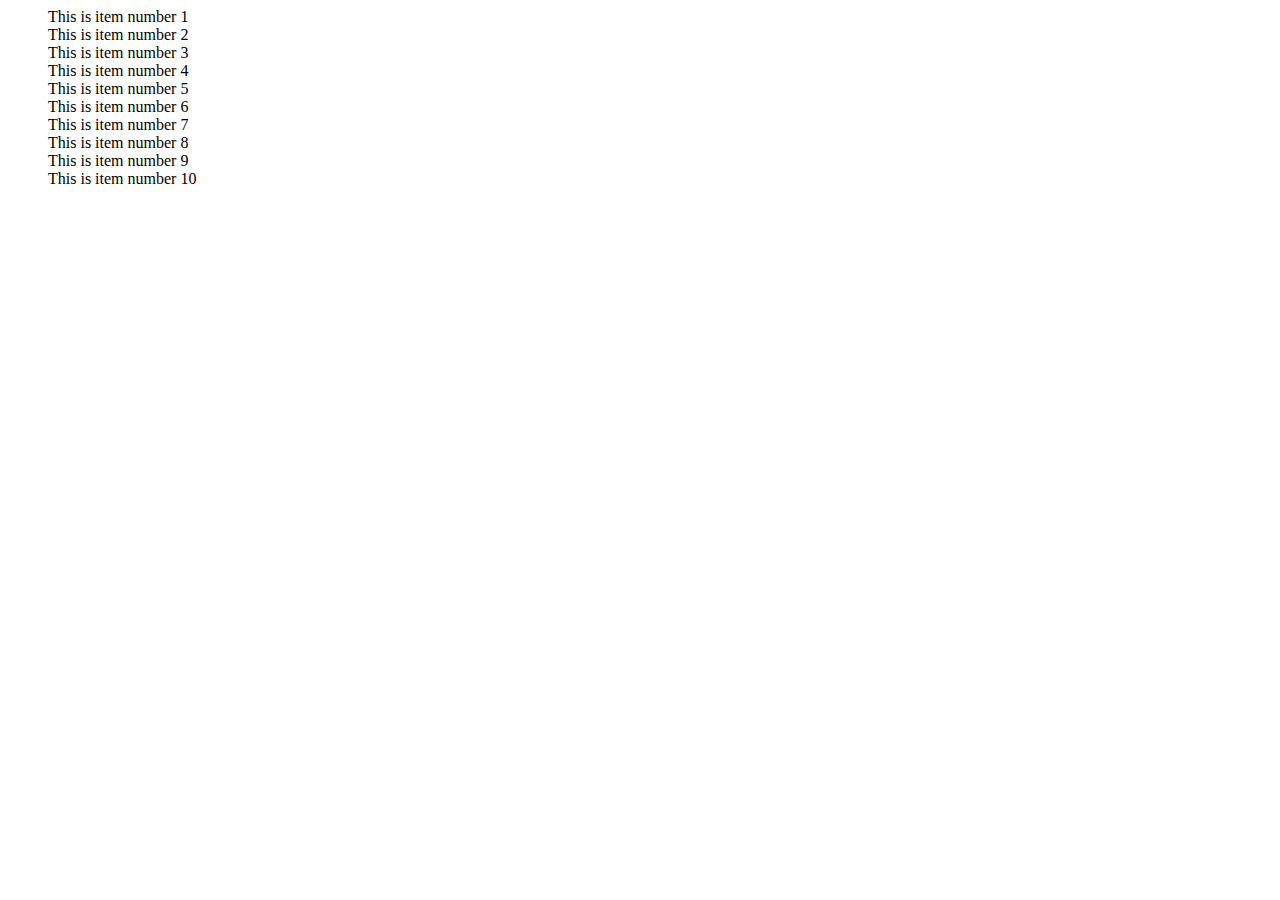
<file: new.html>
<html lang="en">
<head>
    <meta charset="UTF-8">
    <meta http-equiv="X-UA-Compatible" content="IE=edge">
    <meta name="viewport" content="width=device-width, initial-scale=1.0">
    <title>Document</title>
</head>
<body>
    <div>
        <ul>
            <li class="item1" style="list-style-type:none">This is item number 1</li>
            <li class="item2" style="list-style-type:none">This is item number 2</li>
            <li class="item3" style="list-style-type:none">This is item number 3</li>
            <li class="item4" style="list-style-type:none">This is item number 4</li>
            <li class="item5" style="list-style-type:none">This is item number 5</li>
            <li class="item6" style="list-style-type:none">This is item number 6</li>
            <li class="item7" style="list-style-type:none">This is item number 7</li>
            <li class="item8" style="list-style-type:none">This is item number 8</li>
            <li class="item9" style="list-style-type:none">This is item number 9</li>
            <li class="item10" style="list-style-type:none">This is item number 10</li>
        </ul>
    </div>
</body>
</html>
</file>
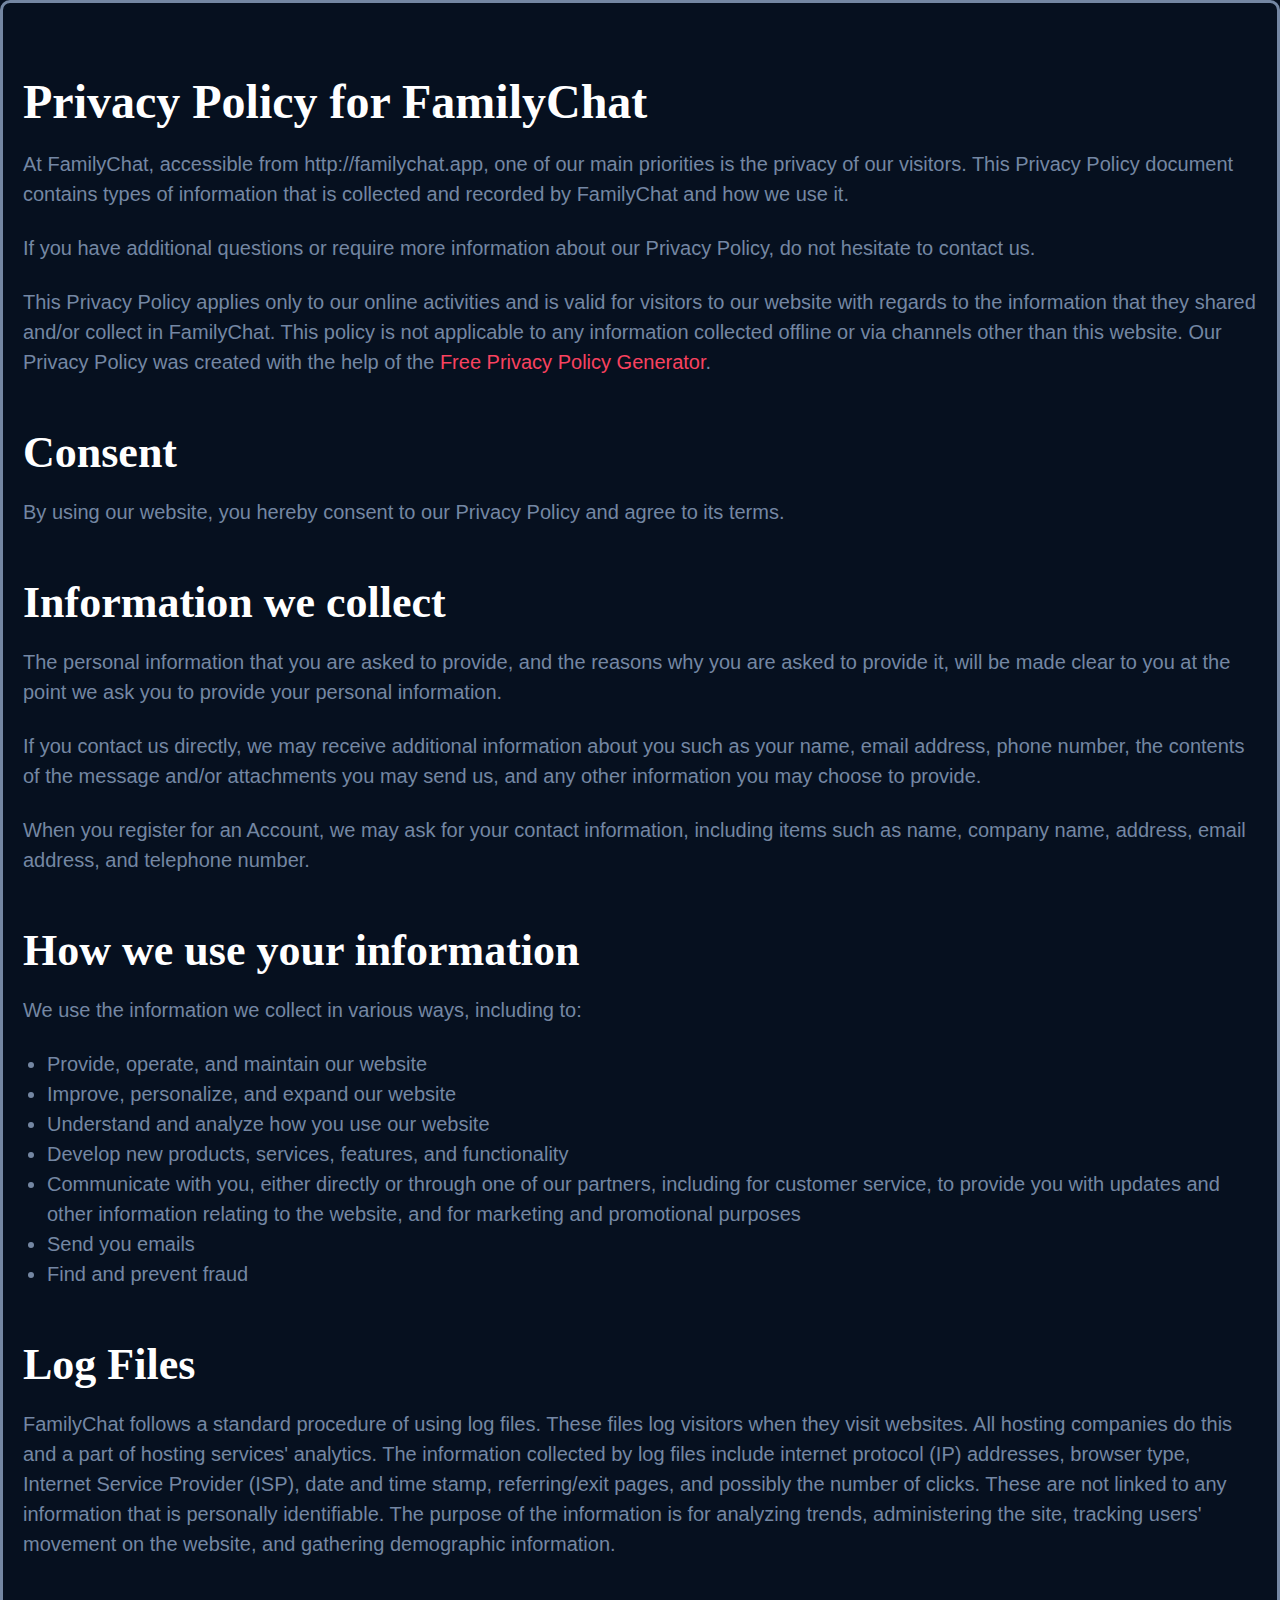
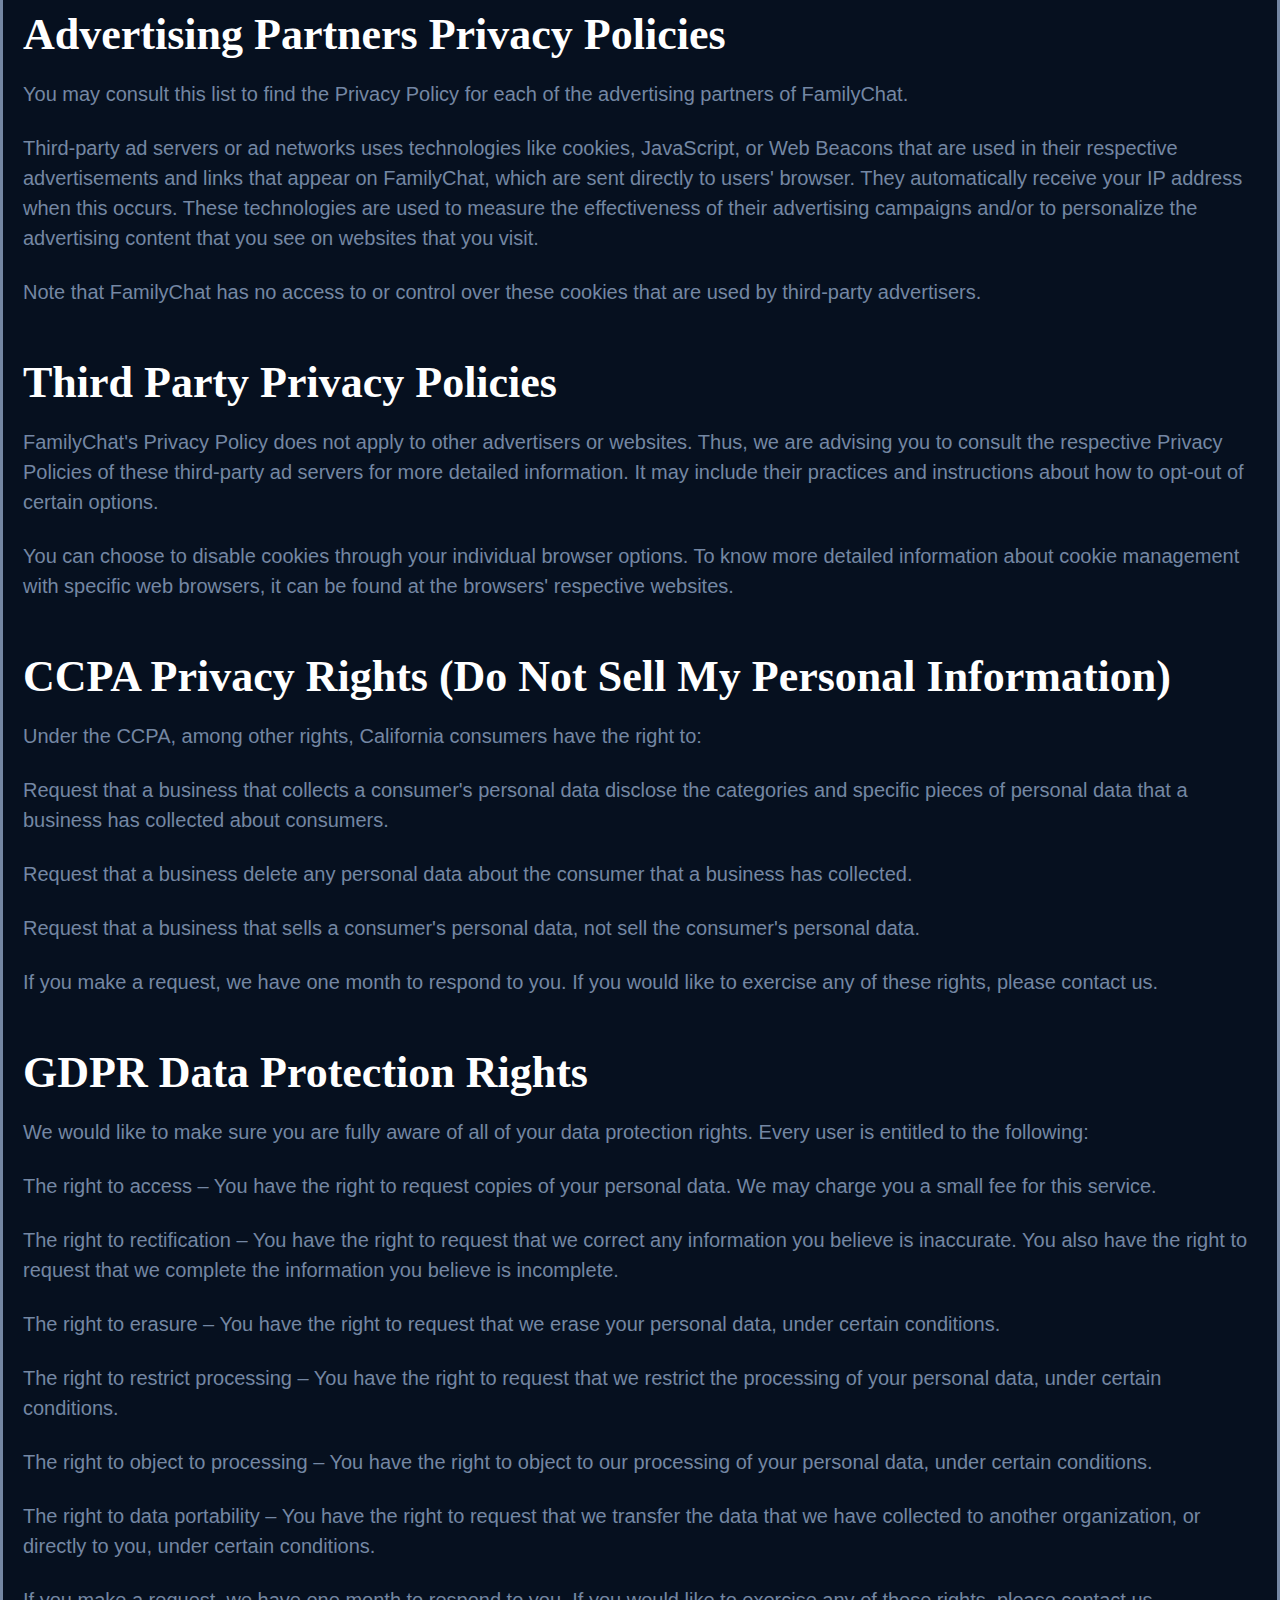
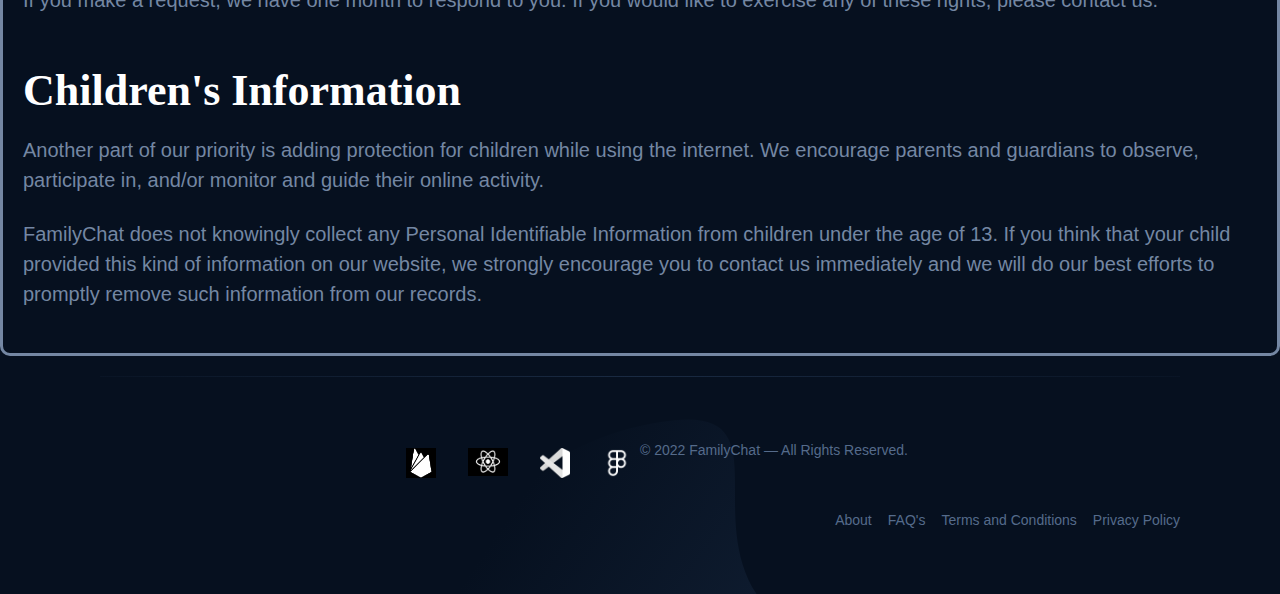
<file: privacy.html>
<!DOCTYPE html>
<html lang="en">

<head>
    <meta charset="UTF-8">
    <meta http-equiv="X-UA-Compatible" content="IE=edge">
    <meta name="viewport" content="width=device-width, initial-scale=1.0">
    <link rel="stylesheet" href="./css/style.css">
    <title>Pricavy Policy</title>

    <style>
        #sec {
            padding: 20px;
            border-radius: 10px;
            border-style: solid;

        }


        #myBtn {
            display: none;
            position: fixed;
            bottom: 20px;
            right: 30px;
            z-index: 99;
            font-size: 18px;
            border: none;
            outline: none;
            background-color:#A0AFCE;
            color: white;
            cursor: pointer;
            padding: 15px;
            border-radius: 4px;
        }

        #myBtn:hover {
            background-color: #555;
        }


        .arrow {
            border: solid black;
            border-width: 0 3px 3px 0px;
            border-radius: 50%;

            display: inline-block;
            padding: 3px;
            transform: rotate(45deg);
            -webkit-transform: rotate(45deg);
        }
    </style>



</head>

<body>

    <button onclick="topFunction()" id="myBtn" title="Go to top">^</button>


    <div class="body wrap" id="sec">

        <h1>Privacy Policy for FamilyChat</h1>

        <p>At FamilyChat, accessible from http://familychat.app, one of our main priorities is the privacy of our
            visitors. This Privacy Policy document contains types of information that is collected and recorded by
            FamilyChat and how we use it.</p>

        <p>If you have additional questions or require more information about our Privacy Policy, do not hesitate to
            contact us.</p>

        <p>This Privacy Policy applies only to our online activities and is valid for visitors to our website with
            regards to the information that they shared and/or collect in FamilyChat. This policy is not applicable to
            any information collected offline or via channels other than this website. Our Privacy Policy was created
            with the help of the <a href="https://www.privacypolicygenerator.info">Free Privacy Policy Generator</a>.
        </p>

        <h2>Consent</h2>

        <p>By using our website, you hereby consent to our Privacy Policy and agree to its terms.</p>

        <h2>Information we collect</h2>

        <p>The personal information that you are asked to provide, and the reasons why you are asked to provide it, will
            be made clear to you at the point we ask you to provide your personal information.</p>
        <p>If you contact us directly, we may receive additional information about you such as your name, email address,
            phone number, the contents of the message and/or attachments you may send us, and any other information you
            may choose to provide.</p>
        <p>When you register for an Account, we may ask for your contact information, including items such as name,
            company name, address, email address, and telephone number.</p>

        <h2>How we use your information</h2>

        <p>We use the information we collect in various ways, including to:</p>

        <ul>
            <li>Provide, operate, and maintain our website</li>
            <li>Improve, personalize, and expand our website</li>
            <li>Understand and analyze how you use our website</li>
            <li>Develop new products, services, features, and functionality</li>
            <li>Communicate with you, either directly or through one of our partners, including for customer service, to
                provide you with updates and other information relating to the website, and for marketing and
                promotional purposes</li>
            <li>Send you emails</li>
            <li>Find and prevent fraud</li>
        </ul>

        <h2>Log Files</h2>

        <p>FamilyChat follows a standard procedure of using log files. These files log visitors when they visit
            websites. All hosting companies do this and a part of hosting services' analytics. The information collected
            by log files include internet protocol (IP) addresses, browser type, Internet Service Provider (ISP), date
            and time stamp, referring/exit pages, and possibly the number of clicks. These are not linked to any
            information that is personally identifiable. The purpose of the information is for analyzing trends,
            administering the site, tracking users' movement on the website, and gathering demographic information.</p>




        <h2>Advertising Partners Privacy Policies</h2>

        <P>You may consult this list to find the Privacy Policy for each of the advertising partners of FamilyChat.</p>

        <p>Third-party ad servers or ad networks uses technologies like cookies, JavaScript, or Web Beacons that are
            used in their respective advertisements and links that appear on FamilyChat, which are sent directly to
            users' browser. They automatically receive your IP address when this occurs. These technologies are used to
            measure the effectiveness of their advertising campaigns and/or to personalize the advertising content that
            you see on websites that you visit.</p>

        <p>Note that FamilyChat has no access to or control over these cookies that are used by third-party advertisers.
        </p>

        <h2>Third Party Privacy Policies</h2>

        <p>FamilyChat's Privacy Policy does not apply to other advertisers or websites. Thus, we are advising you to
            consult the respective Privacy Policies of these third-party ad servers for more detailed information. It
            may include their practices and instructions about how to opt-out of certain options. </p>

        <p>You can choose to disable cookies through your individual browser options. To know more detailed information
            about cookie management with specific web browsers, it can be found at the browsers' respective websites.
        </p>

        <h2>CCPA Privacy Rights (Do Not Sell My Personal Information)</h2>

        <p>Under the CCPA, among other rights, California consumers have the right to:</p>
        <p>Request that a business that collects a consumer's personal data disclose the categories and specific pieces
            of personal data that a business has collected about consumers.</p>
        <p>Request that a business delete any personal data about the consumer that a business has collected.</p>
        <p>Request that a business that sells a consumer's personal data, not sell the consumer's personal data.</p>
        <p>If you make a request, we have one month to respond to you. If you would like to exercise any of these
            rights, please contact us.</p>

        <h2>GDPR Data Protection Rights</h2>

        <p>We would like to make sure you are fully aware of all of your data protection rights. Every user is entitled
            to the following:</p>
        <p>The right to access – You have the right to request copies of your personal data. We may charge you a small
            fee for this service.</p>
        <p>The right to rectification – You have the right to request that we correct any information you believe is
            inaccurate. You also have the right to request that we complete the information you believe is incomplete.
        </p>
        <p>The right to erasure – You have the right to request that we erase your personal data, under certain
            conditions.</p>
        <p>The right to restrict processing – You have the right to request that we restrict the processing of your
            personal data, under certain conditions.</p>
        <p>The right to object to processing – You have the right to object to our processing of your personal data,
            under certain conditions.</p>
        <p>The right to data portability – You have the right to request that we transfer the data that we have
            collected to another organization, or directly to you, under certain conditions.</p>
        <p>If you make a request, we have one month to respond to you. If you would like to exercise any of these
            rights, please contact us.</p>

        <h2>Children's Information</h2>

        <p>Another part of our priority is adding protection for children while using the internet. We encourage parents
            and guardians to observe, participate in, and/or monitor and guide their online activity.</p>

        <p>FamilyChat does not knowingly collect any Personal Identifiable Information from children under the age of
            13. If you think that your child provided this kind of information on our website, we strongly encourage you
            to contact us immediately and we will do our best efforts to promptly remove such information from our
            records.</p>


    </div>




    <footer class="site-footer">
        <div class="container">
            <div class="site-footer-inner has-top-divider">

                <ul class="footer-links list-reset">
                    <li>
                        <a href="./index.html">About</a>
                    </li>
                    
                    <li>
                        <a href="./index.html#FAQ">FAQ's</a>
                    </li>
                    <li>
                        <a href="./terms.html">Terms and Conditions</a>
                    </li>
                    <li>
                        <a href="./privacy.html">Privacy Policy</a>
                    </li>
                    
                    
                </ul>
                <ul class="footer-social-links list-reset">
                    <li>
                        <a href="#">
                            <img width='30' src="./images/firebase.png">
                        </a>
                    </li>
                    <li>
                        <a href="#">
                            <img width='40' src="./images/rn.png">
                        </a>
                    </li>
                    <li>
                        <a href="#">
                            <img width='30' src="./images/vsCode.png">
                        </a>
                    </li>
                    <li>
                        <a href="#">
                            <img width='30' src="./images/figma.png">
                        </a>
                    </li>
                </ul>
                <div class="footer-copyright">&copy; 2022 FamilyChat — All Rights Reserved.</div>
            </div>
        </div>
    </footer>
</body>

</html>

<script>
    //Get the button
    var mybutton = document.querySelector("#myBtn");

    // When the user scrolls down 20px from the top of the document, show the button
    window.onscroll = function () { scrollFunction() };

    function scrollFunction() {
        if (document.body.scrollTop > 20 || document.documentElement.scrollTop > 20) {
            mybutton.style.display = "block";
        } else {
            mybutton.style.display = "none";
        }
    }

    // When the user clicks on the button, scroll to the top of the document
    function topFunction() {
        document.body.scrollTop = 0;
        document.documentElement.scrollTop = 0;
    }
</script>
</file>
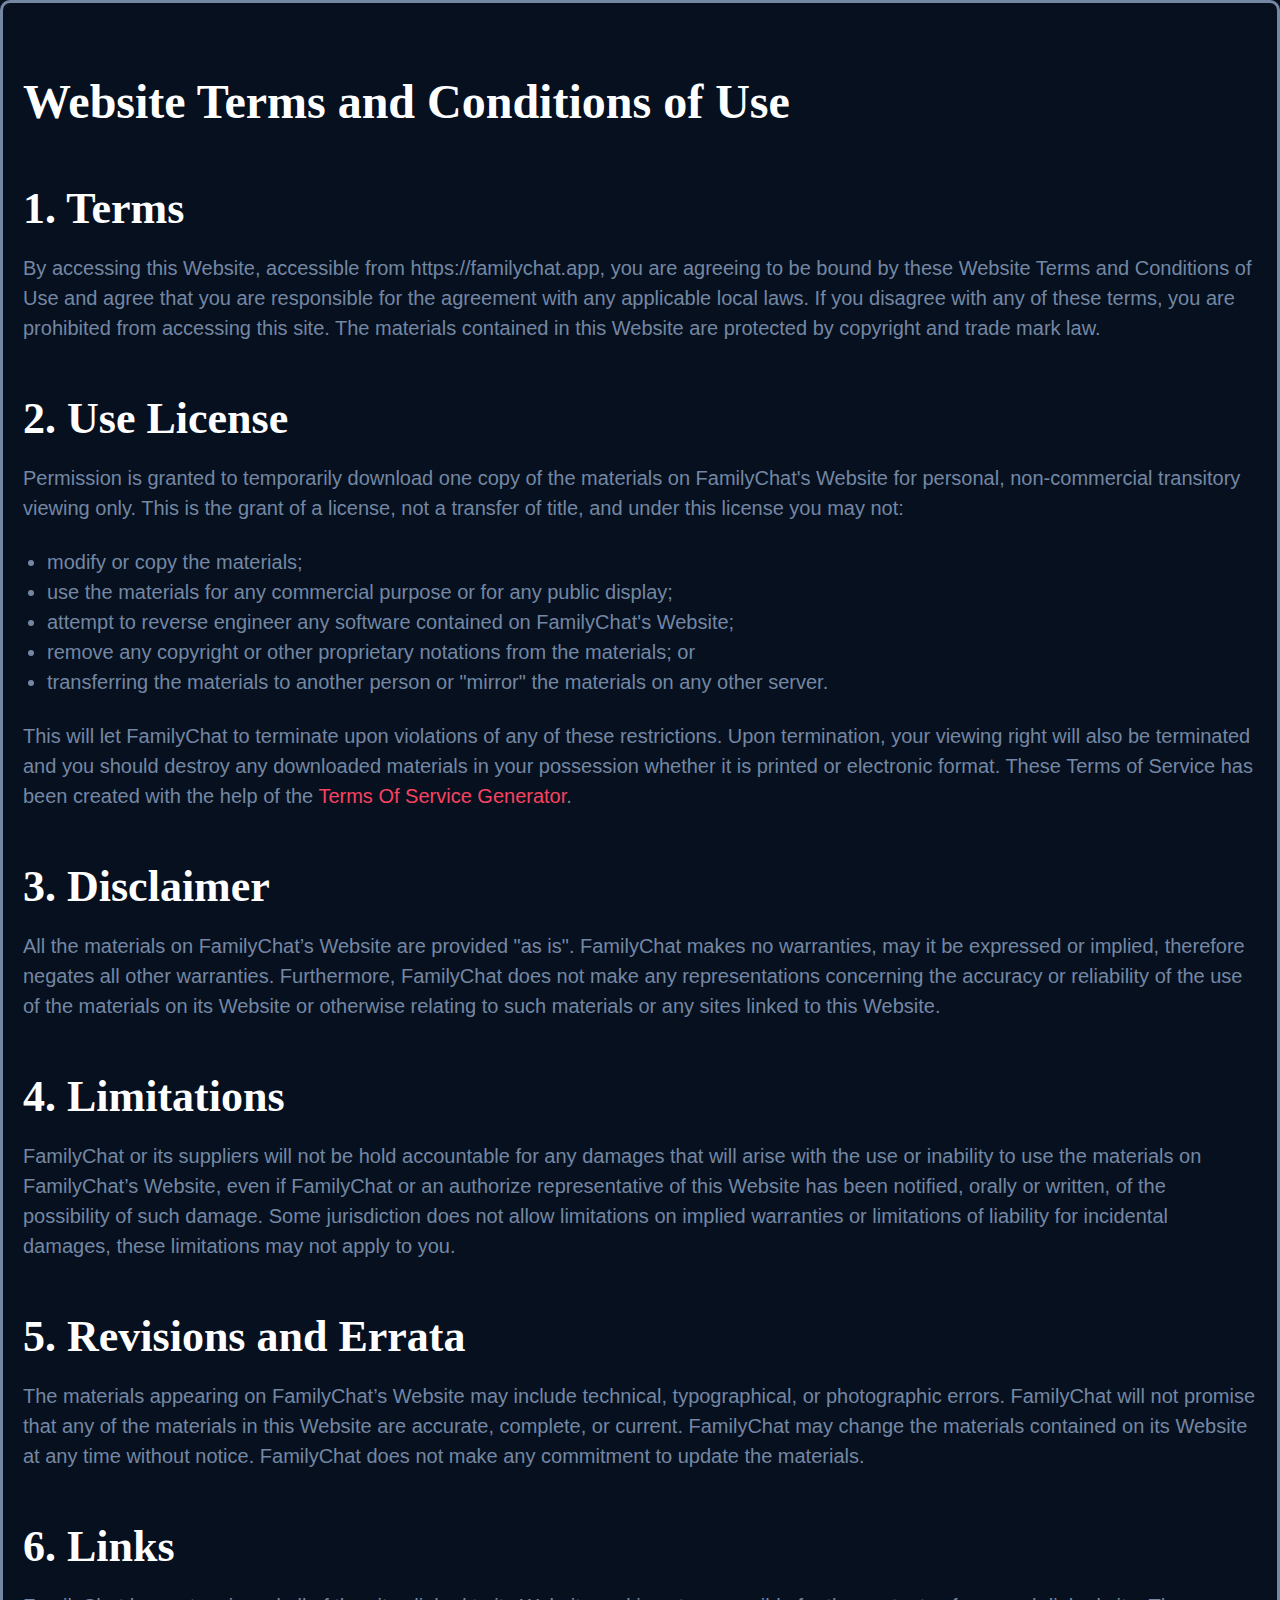
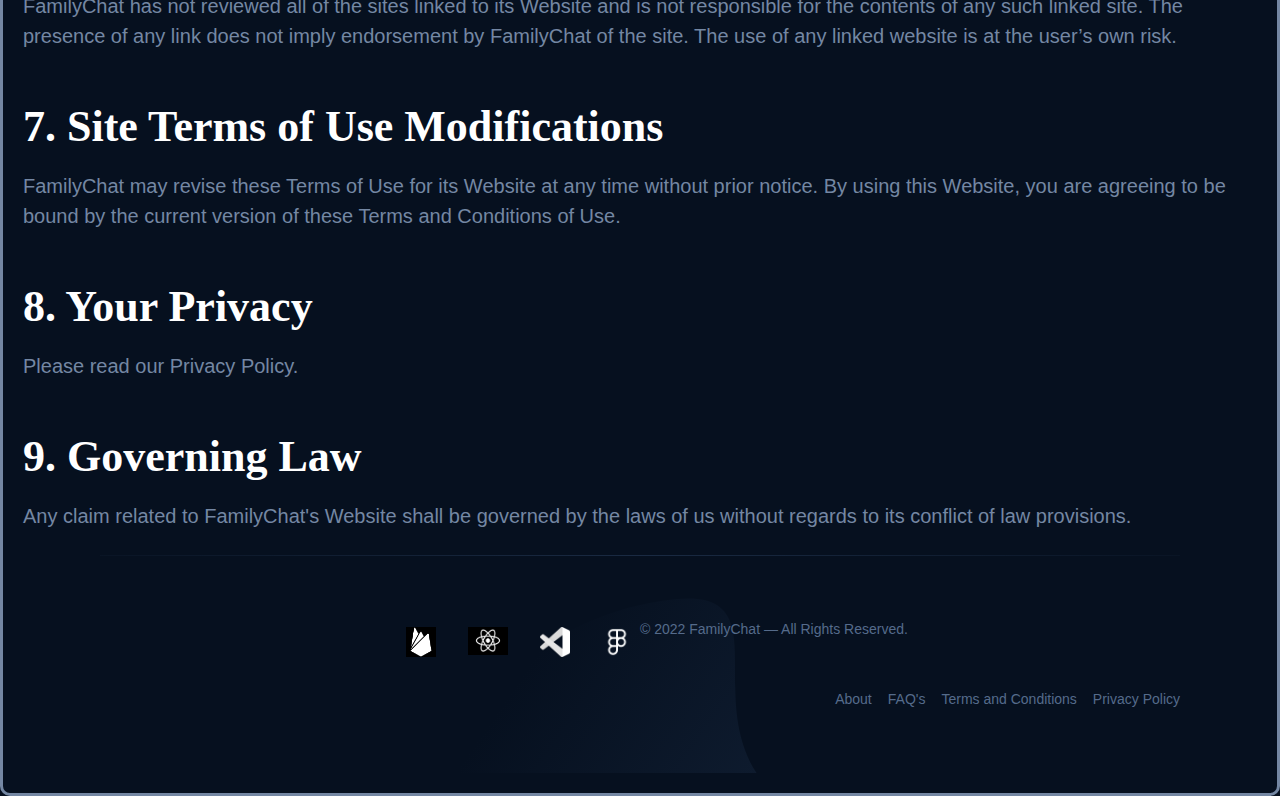
<file: terms.html>
<!DOCTYPE html>
<html lang="en">
<head>
    <meta charset="UTF-8">
    <meta http-equiv="X-UA-Compatible" content="IE=edge">
    <meta name="viewport" content="width=device-width, initial-scale=1.0">
    <link rel="stylesheet" href="./css/style.css">
    <title>Terms and Conditions</title>




    <style>
        #sec {
            padding: 20px;
            border-radius: 10px;
            border-style: solid;

        }


        #myBtn {
            display: none;
            position: fixed;
            bottom: 20px;
            right: 30px;
            z-index: 99;
            font-size: 18px;
            border: none;
            outline: none;
            background-color:#A0AFCE;
            color: white;
            cursor: pointer;
            padding: 15px;
            border-radius: 4px;
        }

        #myBtn:hover {
            background-color: #555;
        }


        .arrow {
            border: solid black;
            border-width: 0 3px 3px 0px;
            /* border-radius: 50%; */

            display: inline-block;
            padding: 3px;
            transform: rotate(45deg);
            -webkit-transform: rotate(45deg);
        }
    </style>
</head>
<body>
    

    <button onclick="topFunction()"  id="myBtn" title="Go to top">^</button>


    <div class="body wrap" id="sec">


    <h1>Website Terms and Conditions of Use</h1>

    <h2>1. Terms</h2>
    
    <p>By accessing this Website, accessible from https://familychat.app, you are agreeing to be bound by these Website Terms and Conditions of Use and agree that you are responsible for the agreement with any applicable local laws. If you disagree with any of these terms, you are prohibited from accessing this site. The materials contained in this Website are protected by copyright and trade mark law.</p>
    
    <h2>2. Use License</h2>
    
    <p>Permission is granted to temporarily download one copy of the materials on FamilyChat's Website for personal, non-commercial transitory viewing only. This is the grant of a license, not a transfer of title, and under this license you may not:</p>
    
    <ul>
        <li>modify or copy the materials;</li>
        <li>use the materials for any commercial purpose or for any public display;</li>
        <li>attempt to reverse engineer any software contained on FamilyChat's Website;</li>
        <li>remove any copyright or other proprietary notations from the materials; or</li>
        <li>transferring the materials to another person or "mirror" the materials on any other server.</li>
    </ul>
    
    <p>This will let FamilyChat to terminate upon violations of any of these restrictions. Upon termination, your viewing right will also be terminated and you should destroy any downloaded materials in your possession whether it is printed or electronic format. These Terms of Service has been created with the help of the <a href="https://www.termsofservicegenerator.net">Terms Of Service Generator</a>.</p>
    
    <h2>3. Disclaimer</h2>
    
    <p>All the materials on FamilyChat’s Website are provided "as is". FamilyChat makes no warranties, may it be expressed or implied, therefore negates all other warranties. Furthermore, FamilyChat does not make any representations concerning the accuracy or reliability of the use of the materials on its Website or otherwise relating to such materials or any sites linked to this Website.</p>
    
    <h2>4. Limitations</h2>
    
    <p>FamilyChat or its suppliers will not be hold accountable for any damages that will arise with the use or inability to use the materials on FamilyChat’s Website, even if FamilyChat or an authorize representative of this Website has been notified, orally or written, of the possibility of such damage. Some jurisdiction does not allow limitations on implied warranties or limitations of liability for incidental damages, these limitations may not apply to you.</p>
    
    <h2>5. Revisions and Errata</h2>
    
    <p>The materials appearing on FamilyChat’s Website may include technical, typographical, or photographic errors. FamilyChat will not promise that any of the materials in this Website are accurate, complete, or current. FamilyChat may change the materials contained on its Website at any time without notice. FamilyChat does not make any commitment to update the materials.</p>
    
    <h2>6. Links</h2>
    
    <p>FamilyChat has not reviewed all of the sites linked to its Website and is not responsible for the contents of any such linked site. The presence of any link does not imply endorsement by FamilyChat of the site. The use of any linked website is at the user’s own risk.</p>
    
    <h2>7. Site Terms of Use Modifications</h2>
    
    <p>FamilyChat may revise these Terms of Use for its Website at any time without prior notice. By using this Website, you are agreeing to be bound by the current version of these Terms and Conditions of Use.</p>
    
    <h2>8. Your Privacy</h2>
    
    <p>Please read our Privacy Policy.</p>
    
    <h2>9. Governing Law</h2>
    
    <p>Any claim related to FamilyChat's Website shall be governed by the laws of us without regards to its conflict of law provisions.</p>
    
    

    <footer class="site-footer">
			<div class="container">
				<div class="site-footer-inner has-top-divider">

					<ul class="footer-links list-reset">
						<li>
							<a href="./index.html">About</a>
						</li>
						
						<li>
							<a href="./index.html#FAQ">FAQ's</a>
						</li>
						<li>
							<a href="./terms.html">Terms and Conditions</a>
						</li>
						<li>
							<a href="./privacy.html">Privacy Policy</a>
						</li>
						
						
					</ul>
					<ul class="footer-social-links list-reset">
						<li>
							<a href="#">
								<img width='30' src="./images/firebase.png">
							</a>
						</li>
						<li>
							<a href="#">
								<img width='40' src="./images/rn.png">
							</a>
						</li>
						<li>
							<a href="#">
								<img width='30' src="./images/vsCode.png">
							</a>
						</li>
						<li>
							<a href="#">
								<img width='30' src="./images/figma.png">
							</a>
						</li>
					</ul>
					<div class="footer-copyright">&copy; 2022 FamilyChat — All Rights Reserved.</div>
				</div>
			</div>
		</footer>
    </div>
</body>
</html>


<script>
    //Get the button
    var mybutton = document.querySelector("#myBtn");

    // When the user scrolls down 20px from the top of the document, show the button
    window.onscroll = function () { scrollFunction() };

    function scrollFunction() {
        if (document.body.scrollTop > 20 || document.documentElement.scrollTop > 20) {
            mybutton.style.display = "block";
        } else {
            mybutton.style.display = "none";
        }
    }

    // When the user clicks on the button, scroll to the top of the document
    function topFunction() {
        document.body.scrollTop = 0;
        document.documentElement.scrollTop = 0;
    }
</script>
</file>
<file: css/style.css>
html{line-height:1.15;-ms-text-size-adjust:100%;-webkit-text-size-adjust:100%}body{margin:0}article,aside,footer,header,nav,section{display:block}h1{font-size:2em;margin:0.67em 0}figcaption,figure,main{display:block}figure{margin:1em 40px}hr{box-sizing:content-box;height:0;overflow:visible}pre{font-family:monospace, monospace;font-size:1em}a{background-color:transparent;-webkit-text-decoration-skip:objects}abbr[title]{border-bottom:none;text-decoration:underline;-webkit-text-decoration:underline dotted;text-decoration:underline dotted}b,strong{font-weight:inherit}b,strong{font-weight:bolder}code,kbd,samp{font-family:monospace, monospace;font-size:1em}dfn{font-style:italic}mark{background-color:#ff0;color:#000}small{font-size:80%}sub,sup{font-size:75%;line-height:0;position:relative;vertical-align:baseline}sub{bottom:-0.25em}sup{top:-0.5em}audio,video{display:inline-block}audio:not([controls]){display:none;height:0}img{border-style:none}svg:not(:root){overflow:hidden}button,input,optgroup,select,textarea{font-family:sans-serif;font-size:100%;line-height:1.15;margin:0}button,input{overflow:visible}button,select{text-transform:none}button,html [type="button"],[type="reset"],[type="submit"]{-webkit-appearance:button}button::-moz-focus-inner,[type="button"]::-moz-focus-inner,[type="reset"]::-moz-focus-inner,[type="submit"]::-moz-focus-inner{border-style:none;padding:0}button:-moz-focusring,[type="button"]:-moz-focusring,[type="reset"]:-moz-focusring,[type="submit"]:-moz-focusring{outline:1px dotted ButtonText}fieldset{padding:0.35em 0.75em 0.625em}legend{box-sizing:border-box;color:inherit;display:table;max-width:100%;padding:0;white-space:normal}progress{display:inline-block;vertical-align:baseline}textarea{overflow:auto}[type="checkbox"],[type="radio"]{box-sizing:border-box;padding:0}[type="number"]::-webkit-inner-spin-button,[type="number"]::-webkit-outer-spin-button{height:auto}[type="search"]{-webkit-appearance:textfield;outline-offset:-2px}[type="search"]::-webkit-search-cancel-button,[type="search"]::-webkit-search-decoration{-webkit-appearance:none}::-webkit-file-upload-button{-webkit-appearance:button;font:inherit}details,menu{display:block}summary{display:list-item}canvas{display:inline-block}template{display:none}[hidden]{display:none}html{box-sizing:border-box}*,*:before,*:after{box-sizing:inherit}body{background:#06101F;-moz-osx-font-smoothing:grayscale;-webkit-font-smoothing:antialiased}hr{border:0;display:block;height:1px;background:#273C5A;background:linear-gradient(to right, rgba(39,60,90,0.1) 0, rgba(39,60,90,0.6) 50%, rgba(39,60,90,0.1) 100%);margin-top:24px;margin-bottom:24px}ul,ol{margin-top:0;margin-bottom:24px;padding-left:24px}ul{list-style:disc}ol{list-style:decimal}li>ul,li>ol{margin-bottom:0}dl{margin-top:0;margin-bottom:24px}dt{font-weight:700}dd{margin-left:24px;margin-bottom:24px}img{height:auto;max-width:100%;vertical-align:middle}figure{margin:24px 0}figcaption{font-size:16px;line-height:24px;padding:8px 0}img,svg{display:block}table{border-collapse:collapse;margin-bottom:24px;width:100%}tr{border-bottom:1px solid #273C5A}th{text-align:left}th,td{padding:10px 16px}th:first-child,td:first-child{padding-left:0}th:last-child,td:last-child{padding-right:0}html{font-size:20px;line-height:30px}body{color:#7487A3;font-size:1rem}body,button,input,select,textarea{font-family:"Heebo", sans-serif}a{color:#F9425F;text-decoration:none}a:hover,a:active{outline:0;text-decoration:underline}h1,h2,h3,h4,h5,h6,.h1,.h2,.h3,.h4,.h5,.h6{clear:both;color:#fff;font-family:"Playfair Display", serif;font-weight:700}h1,.h1{font-size:44px;line-height:56px;letter-spacing:0px}@media (min-width: 641px){h1,.h1{font-size:48px;line-height:62px;letter-spacing:0px}}h2,.h2{font-size:40px;line-height:52px;letter-spacing:0px}@media (min-width: 641px){h2,.h2{font-size:44px;line-height:56px;letter-spacing:0px}}h3,.h3,blockquote{font-size:24px;line-height:34px;letter-spacing:-0.1px}h4,h5,h6,.h4,.h5,.h6{font-size:20px;line-height:30px;letter-spacing:-0.1px}@media (max-width: 640px){.h1-mobile{font-size:44px;line-height:56px;letter-spacing:0px}.h2-mobile{font-size:40px;line-height:52px;letter-spacing:0px}.h3-mobile{font-size:24px;line-height:34px;letter-spacing:-0.1px}.h4-mobile,.h5-mobile,.h6-mobile{font-size:20px;line-height:30px;letter-spacing:-0.1px}}.text-light h1,.text-light h2,.text-light h3,.text-light h4,.text-light h5,.text-light h6,.text-light .h1,.text-light .h2,.text-light .h3,.text-light .h4,.text-light .h5,.text-light .h6{color:!important}.text-sm{font-size:18px;line-height:27px;letter-spacing:-0.1px}.text-xs{font-size:16px;line-height:24px;letter-spacing:-0.1px}h1,h2,.h1,.h2{margin-top:48px;margin-bottom:16px}h3,.h3{margin-top:36px;margin-bottom:12px}h4,h5,h6,.h4,.h5,.h6{margin-top:24px;margin-bottom:4px}p{margin-top:0;margin-bottom:24px}dfn,cite,em,i{font-style:italic}blockquote{color:#556B8B;font-style:italic;margin-top:24px;margin-bottom:24px;margin-left:24px}blockquote::before{content:"\201C"}blockquote::after{content:"\201D"}blockquote p{display:inline}address{color:#7487A3;border-width:1px 0;border-style:solid;border-color:#273C5A;padding:24px 0;margin:0 0 24px}pre,pre h1,pre h2,pre h3,pre h4,pre h5,pre h6,pre .h1,pre .h2,pre .h3,pre .h4,pre .h5,pre .h6{font-family:"Courier 10 Pitch", Courier, monospace}pre,code,kbd,tt,var{background:#1D304B}pre{font-size:16px;line-height:24px;margin-bottom:1.6em;max-width:100%;overflow:auto;padding:24px;margin-top:24px;margin-bottom:24px}code,kbd,tt,var{font-family:Monaco, Consolas, "Andale Mono", "DejaVu Sans Mono", monospace;font-size:16px;padding:2px 4px}abbr,acronym{cursor:help}mark,ins{text-decoration:none}small{font-size:18px;line-height:27px;letter-spacing:-0.1px}b,strong{font-weight:700}button,input,select,textarea,label{font-size:20px;line-height:30px}.container,.container-sm{width:100%;margin:0 auto;padding-left:16px;padding-right:16px}@media (min-width: 481px){.container,.container-sm{padding-left:24px;padding-right:24px}}.container{max-width:1128px}.container-sm{max-width:848px}.container .container-sm{max-width:800px;padding-left:0;padding-right:0}.screen-reader-text{clip:rect(1px, 1px, 1px, 1px);position:absolute !important;height:1px;width:1px;overflow:hidden;word-wrap:normal !important}.screen-reader-text:focus{border-radius:2px;box-shadow:0 0 2px 2px rgba(0,0,0,0.6);clip:auto !important;display:block;font-size:14px;letter-spacing:0px;font-weight:700;line-height:16px;text-decoration:none;text-transform:uppercase;background-color:#06101F;color:#F9425F !important;border:none;height:auto;left:8px;padding:16px 32px;top:8px;width:auto;z-index:100000}.list-reset{list-style:none;padding:0}.text-left{text-align:left}.text-center{text-align:center}.text-right{text-align:right}.text-primary{color:#F9425F}.text-secondary{color:#47A1F9}.has-top-divider{position:relative}.has-top-divider::before{content:'';position:absolute;top:0;left:0;width:100%;display:block;height:1px;background:#273C5A;background:linear-gradient(to right, rgba(39,60,90,0.1) 0, rgba(39,60,90,0.6) 50%, rgba(39,60,90,0.1) 100%)}.has-bottom-divider{position:relative}.has-bottom-divider::after{content:'';position:absolute;bottom:0;left:0;width:100%;display:block;height:1px;background:#273C5A;background:linear-gradient(to right, rgba(39,60,90,0.1) 0, rgba(39,60,90,0.6) 50%, rgba(39,60,90,0.1) 100%)}.m-0{margin:0}.mt-0{margin-top:0}.mr-0{margin-right:0}.mb-0{margin-bottom:0}.ml-0{margin-left:0}.m-8{margin:8px}.mt-8{margin-top:8px}.mr-8{margin-right:8px}.mb-8{margin-bottom:8px}.ml-8{margin-left:8px}.m-16{margin:16px}.mt-16{margin-top:16px}.mr-16{margin-right:16px}.mb-16{margin-bottom:16px}.ml-16{margin-left:16px}.m-24{margin:24px}.mt-24{margin-top:24px}.mr-24{margin-right:24px}.mb-24{margin-bottom:24px}.ml-24{margin-left:24px}.m-32{margin:32px}.mt-32{margin-top:32px}.mr-32{margin-right:32px}.mb-32{margin-bottom:32px}.ml-32{margin-left:32px}.m-40{margin:40px}.mt-40{margin-top:40px}.mr-40{margin-right:40px}.mb-40{margin-bottom:40px}.ml-40{margin-left:40px}.m-48{margin:48px}.mt-48{margin-top:48px}.mr-48{margin-right:48px}.mb-48{margin-bottom:48px}.ml-48{margin-left:48px}.m-56{margin:56px}.mt-56{margin-top:56px}.mr-56{margin-right:56px}.mb-56{margin-bottom:56px}.ml-56{margin-left:56px}.m-64{margin:64px}.mt-64{margin-top:64px}.mr-64{margin-right:64px}.mb-64{margin-bottom:64px}.ml-64{margin-left:64px}.p-0{padding:0}.pt-0{padding-top:0}.pr-0{padding-right:0}.pb-0{padding-bottom:0}.pl-0{padding-left:0}.p-8{padding:8px}.pt-8{padding-top:8px}.pr-8{padding-right:8px}.pb-8{padding-bottom:8px}.pl-8{padding-left:8px}.p-16{padding:16px}.pt-16{padding-top:16px}.pr-16{padding-right:16px}.pb-16{padding-bottom:16px}.pl-16{padding-left:16px}.p-24{padding:24px}.pt-24{padding-top:24px}.pr-24{padding-right:24px}.pb-24{padding-bottom:24px}.pl-24{padding-left:24px}.p-32{padding:32px}.pt-32{padding-top:32px}.pr-32{padding-right:32px}.pb-32{padding-bottom:32px}.pl-32{padding-left:32px}.p-40{padding:40px}.pt-40{padding-top:40px}.pr-40{padding-right:40px}.pb-40{padding-bottom:40px}.pl-40{padding-left:40px}.p-48{padding:48px}.pt-48{padding-top:48px}.pr-48{padding-right:48px}.pb-48{padding-bottom:48px}.pl-48{padding-left:48px}.p-56{padding:56px}.pt-56{padding-top:56px}.pr-56{padding-right:56px}.pb-56{padding-bottom:56px}.pl-56{padding-left:56px}.p-64{padding:64px}.pt-64{padding-top:64px}.pr-64{padding-right:64px}.pb-64{padding-bottom:64px}.pl-64{padding-left:64px}.sr .has-animations .is-revealing{visibility:hidden}.input,.textarea{background-color:#fff;border-width:1px;border-style:solid;border-color:#273C5A;border-radius:2px;color:#7487A3;max-width:100%;width:100%}.input::-webkit-input-placeholder,.textarea::-webkit-input-placeholder{color:#556B8B}.input:-ms-input-placeholder,.textarea:-ms-input-placeholder{color:#556B8B}.input::-ms-input-placeholder,.textarea::-ms-input-placeholder{color:#556B8B}.input::placeholder,.textarea::placeholder{color:#556B8B}.input::-ms-input-placeholder,.textarea::-ms-input-placeholder{color:#556B8B}.input:-ms-input-placeholder,.textarea:-ms-input-placeholder{color:#556B8B}.input:hover,.textarea:hover{border-color:#1f3048}.input:active,.input:focus,.textarea:active,.textarea:focus{outline:none;border-color:#273C5A}.input[disabled],.textarea[disabled]{cursor:not-allowed;background-color:#1D304B;border-color:#1D304B}.input{-moz-appearance:none;-webkit-appearance:none;font-size:16px;letter-spacing:-0.1px;line-height:20px;padding:13px 16px;height:48px;box-shadow:none}.input .inline-input{display:inline;width:auto}.textarea{display:block;min-width:100%;resize:vertical}.textarea .inline-textarea{display:inline;width:auto}.field-grouped>.control:not(:last-child){margin-bottom:8px}@media (min-width: 641px){.field-grouped{display:flex}.field-grouped>.control{flex-shrink:0}.field-grouped>.control.control-expanded{flex-grow:1;flex-shrink:1}.field-grouped>.control:not(:last-child){margin-bottom:0;margin-right:8px}}.button{display:inline-flex;font-size:14px;letter-spacing:0px;font-weight:700;line-height:16px;text-decoration:none !important;text-transform:uppercase;background-color:#273C5A;color:#fff !important;border:none;border-radius:2px;cursor:pointer;justify-content:center;padding:16px 32px;height:48px;text-align:center;white-space:nowrap}.button:hover{background:#293e5e}.button:active{outline:0}.button::before{border-radius:2px}.button-shadow{position:relative}.button-shadow::before{content:'';position:absolute;top:0;right:0;bottom:0;left:0;box-shadow:0 8px 24px rgba(6,16,31,0.25);mix-blend-mode:multiply;transition:box-shadow .15s ease}.button-shadow:hover::before{box-shadow:0 8px 24px rgba(6,16,31,0.35)}.button-sm{padding:8px 24px;height:32px}.button-sm.button-shadow::before{box-shadow:0 4px 16px rgba(6,16,31,0.25)}.button-sm.button-shadow:hover::before{box-shadow:0 4px 16px rgba(6,16,31,0.35)}.button-primary{background-color:#F9425F}.button-primary:hover{background:#f94763}.button-primary.button-shadow::before{box-shadow:0 8px 16px rgba(249,66,95,0.25);mix-blend-mode:normal}.button-primary.button-shadow:hover::before{box-shadow:0 8px 16px rgba(249,66,95,0.35)}.button-primary .button-sm.button-shadow::before{box-shadow:0 4px 16px rgba(249,66,95,0.25)}.button-primary .button-sm.button-shadow:hover::before{box-shadow:0 4px 16px rgba(249,66,95,0.35)}.button-block{display:flex}.site-header{position:relative;padding:24px 0}.site-header::before{content:'';position:absolute;right:0;top:0;width:373px;height:509px;background-image:url([data-uri])}.site-header-inner{position:relative;display:flex;justify-content:space-between;align-items:center}.header-links{display:inline-flex}.header-links li{display:inline-flex}.header-links a:not(.button){font-size:16px;line-height:24px;letter-spacing:-0.1px;font-weight:700;text-transform:uppercase;text-decoration:none;line-height:16px;padding:8px 24px}@media (min-width: 641px){.site-header::before{display:none}}.hero{text-align:center;padding-top:48px;padding-bottom:24px}.hero-copy{position:relative}.hero-paragraph{margin-bottom:32px}.hero-app{position:relative}.hero-app-illustration{position:absolute;top:-358px;left:calc(50% - 436px);pointer-events:none}.hero-app-dots{display:none;position:absolute}.hero-app-dots-1{top:15px;left:-108px}.hero-app-dots-2{bottom:100px;left:320px}.device-mockup{position:relative;width:350px;height:auto;margin:0 auto;visibility:hidden;opacity:0;-webkit-transform:translateY(40px);transform:translateY(40px);transition:opacity 0.6s cubic-bezier(0.5, -0.01, 0, 1.005),-webkit-transform 0.6s cubic-bezier(0.5, -0.01, 0, 1.005);transition:opacity 0.6s cubic-bezier(0.5, -0.01, 0, 1.005),transform 0.6s cubic-bezier(0.5, -0.01, 0, 1.005);transition:opacity 0.6s cubic-bezier(0.5, -0.01, 0, 1.005),transform 0.6s cubic-bezier(0.5, -0.01, 0, 1.005),-webkit-transform 0.6s cubic-bezier(0.5, -0.01, 0, 1.005)}.device-mockup.has-loaded{visibility:visible;opacity:1;-webkit-transform:translateY(0);transform:translateY(0)}.hero-cta{max-width:400px;margin-left:auto;margin-right:auto;margin-bottom:40px}@media (max-width: 639px){.hero-cta .button{display:flex}.hero-cta .button+.button{margin-top:16px}.hero-shape-top{display:none}}@media (min-width: 641px){.hero{position:relative;text-align:left;padding-top:56px;padding-bottom:12px}.hero::before{content:'';position:absolute;left:0;bottom:20px;width:415px;height:461px;background-image:url([data-uri])}.hero-inner{display:flex;justify-content:space-between}.hero-copy{padding-top:88px;padding-right:48px;min-width:448px;max-width:588px}.hero-title{margin-bottom:24px}.hero-paragraph{margin-bottom:40px}.hero-app-illustration{left:-257px}.hero-app-dots{display:block}.device-mockup{max-width:none}.hero-cta{margin:0}.hero-cta .button{min-width:170px}.hero-cta .button:first-child{margin-right:16px}}.features .section-title{margin-bottom:48px}.features-wrap{display:flex;flex-wrap:wrap;justify-content:space-evenly;margin-right:-30px;margin-left:-30px}.features-wrap:first-of-type{margin-top:-16px}.features-wrap:last-of-type{margin-bottom:-16px}.feature{padding:16px 30px;width:380px;max-width:380px;flex-grow:1}.feature-inner{height:100%}.feature-title{font-family:"Heebo", sans-serif;font-weight:500}@media (min-width: 641px){.features{position:relative}.features .section-inner{padding-bottom:100px}.features .section-title{position:relative;margin-bottom:80px}.features .section-title::before{content:'';position:absolute;left:-40px;top:-25px;width:49px;height:50px;background-image:url([data-uri])}.features::before{content:'';position:absolute;right:0;top:60px;width:257px;height:279px;background-image:url([data-uri])}.features-wrap:first-of-type{margin-top:-32px}.features-wrap:last-of-type{margin-bottom:-32px}.feature{padding:32px 30px}}.media .section-inner{padding-bottom:104px}.media .section-paragraph{margin-bottom:48px}.media-canvas{position:relative}.media-canvas svg{position:relative;width:100%;height:auto}.media-canvas::before{content:'';position:absolute;width:320px;height:230px;bottom:-76px;left:calc(50% - 160px);background-image:url([data-uri]);background-repeat:no-repeat;background-size:320px 230px}.media-control{position:absolute;top:calc(50% - 24px);left:calc(50% - 24px);cursor:pointer}.media-control svg{width:48px;height:48px;overflow:visible}@media (min-width: 641px){.media .section-inner{padding-bottom:144px}.media .section-paragraph{padding-left:72px;padding-right:72px;margin-bottom:80px}.media-canvas::before{width:530px;height:380px;bottom:-128px;left:calc(50% - 275px);background-size:530px 380px}.media-control{top:calc(50% - 48px);left:calc(50% - 48px)}.media-control svg{width:96px;height:96px}}.newsletter .section-paragraph{margin-bottom:32px}.newsletter-form{max-width:440px;margin:0 auto}@media (min-width: 641px){.newsletter .section-paragraph{margin-bottom:40px;padding-left:72px;padding-right:72px}}.is-boxed{background:#0b1524}.body-wrap{background:#06101F;overflow:hidden;display:flex;flex-direction:column;min-height:100vh}.boxed-container{max-width:1440px;margin:0 auto;box-shadow:0 16px 48px rgba(6,16,31,0.5)}main{flex:1 0 auto}.section-inner{position:relative;padding-top:48px;padding-bottom:48px}@media (min-width: 641px){.section-inner{padding-top:80px;padding-bottom:80px}}.site-footer{position:relative;font-size:14px;line-height:20px;letter-spacing:0px;color:#556B8B}.site-footer::before{content:'';position:absolute;bottom:0;left:calc(50% - 180px);width:297px;height:175px;background-image:url([data-uri]);background-repeat:no-repeat}.site-footer a{color:#556B8B;text-decoration:none}.site-footer a:hover,.site-footer a:active{text-decoration:underline}.site-footer-inner{position:relative;display:flex;flex-wrap:wrap;padding-top:48px;padding-bottom:48px}.footer-brand,.footer-links,.footer-social-links,.footer-copyright{flex:none;width:100%;display:inline-flex;justify-content:center}.footer-brand,.footer-links,.footer-social-links{margin-bottom:24px}.footer-links li+li,.footer-social-links li+li{margin-left:16px}.footer-social-links li{display:inline-flex}.footer-social-links li a{padding:8px}@media (min-width: 641px){.site-footer{margin-top:20px}.site-footer-inner{justify-content:space-between;padding-top:64px;padding-bottom:64px}.footer-brand,.footer-links,.footer-social-links,.footer-copyright{flex:50%}.footer-brand,.footer-copyright{justify-content:flex-start}.footer-links,.footer-social-links{justify-content:flex-end}.footer-links{order:1;margin-bottom:0}}

/*# sourceMappingURL=[data-uri] */
</file>
